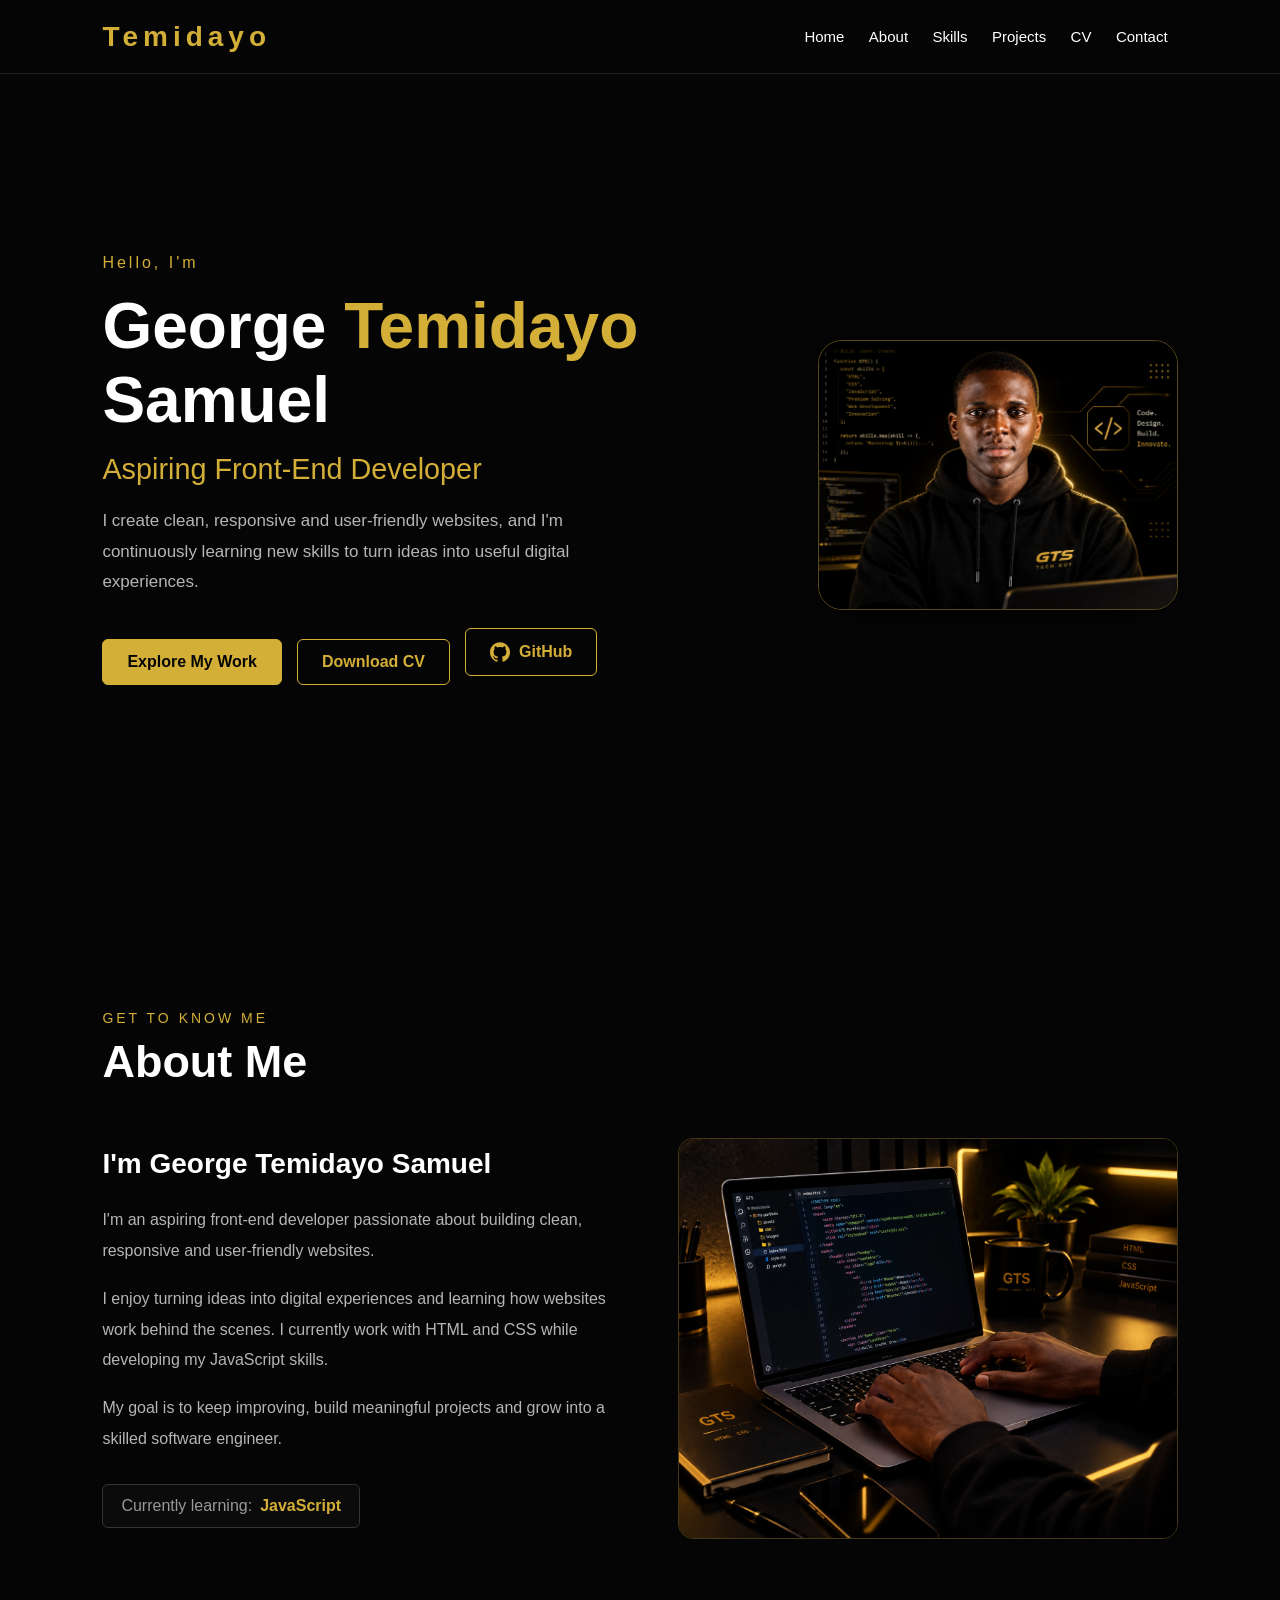
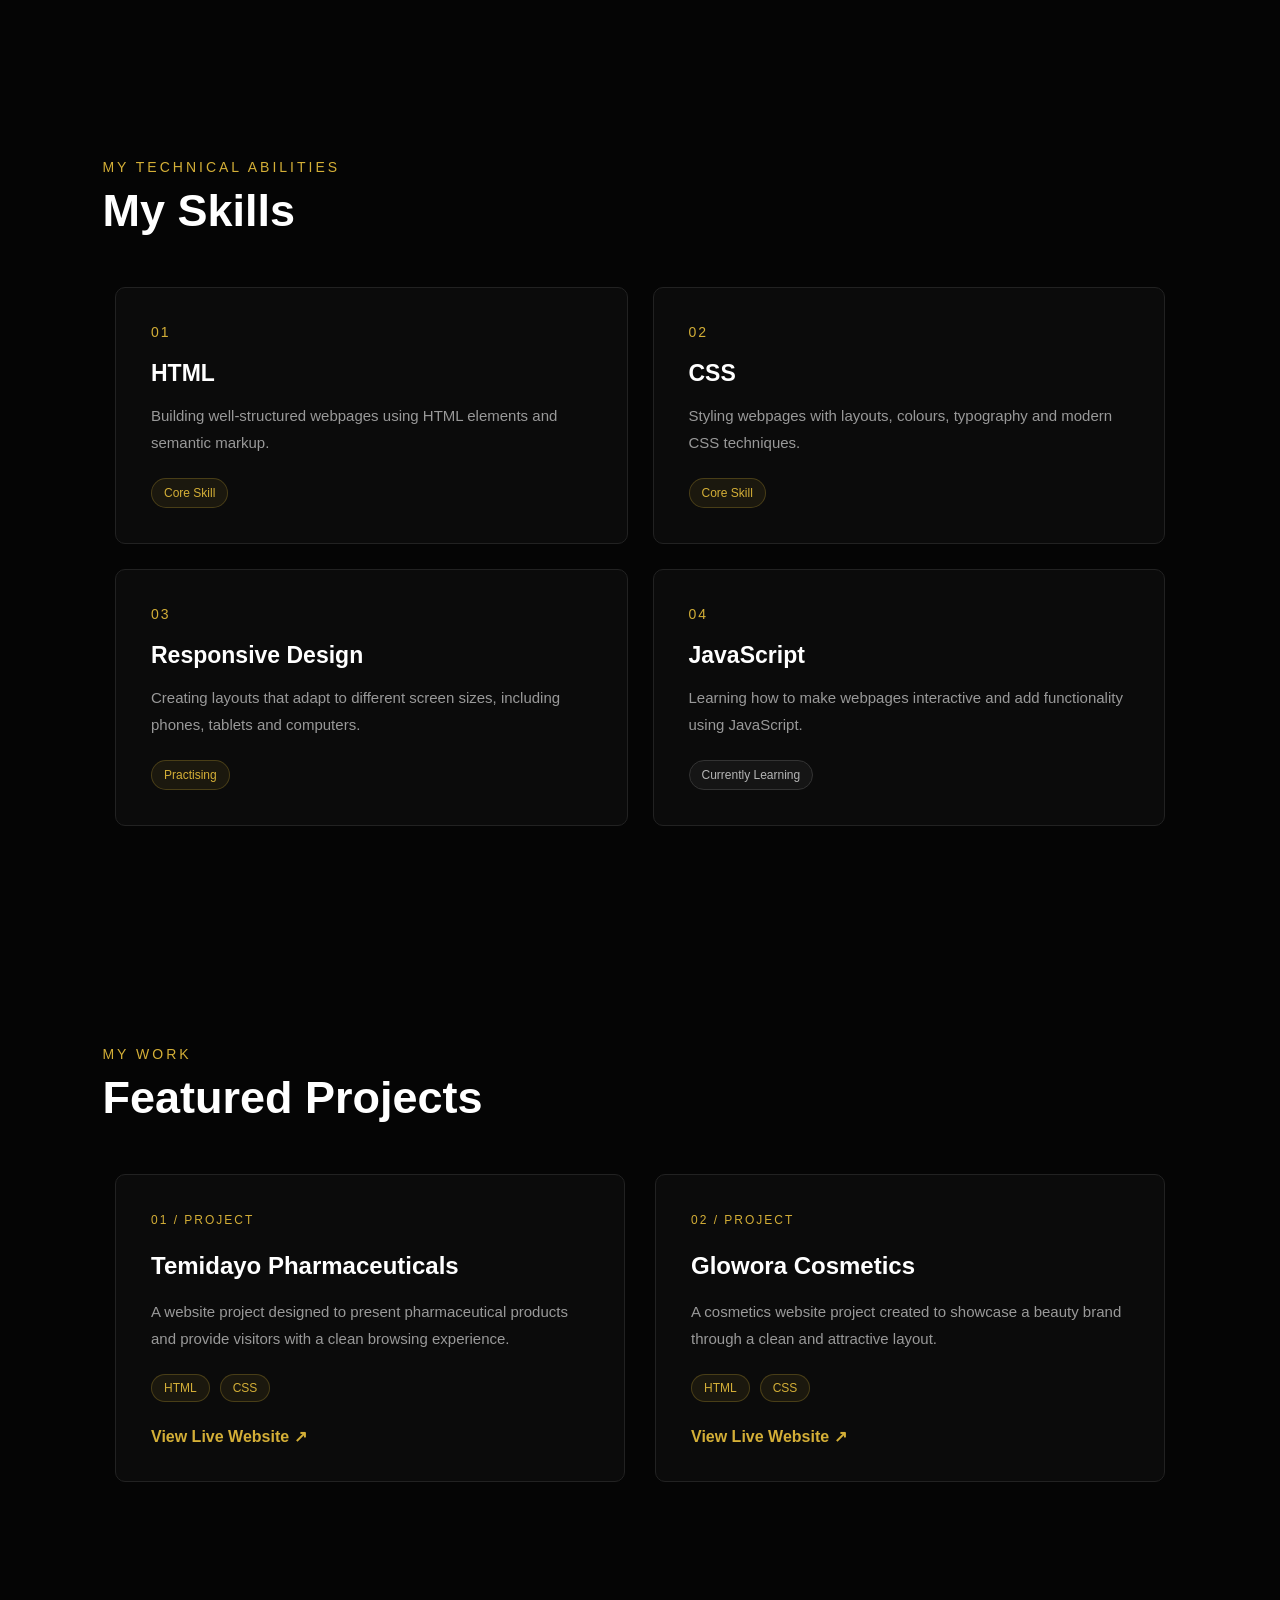
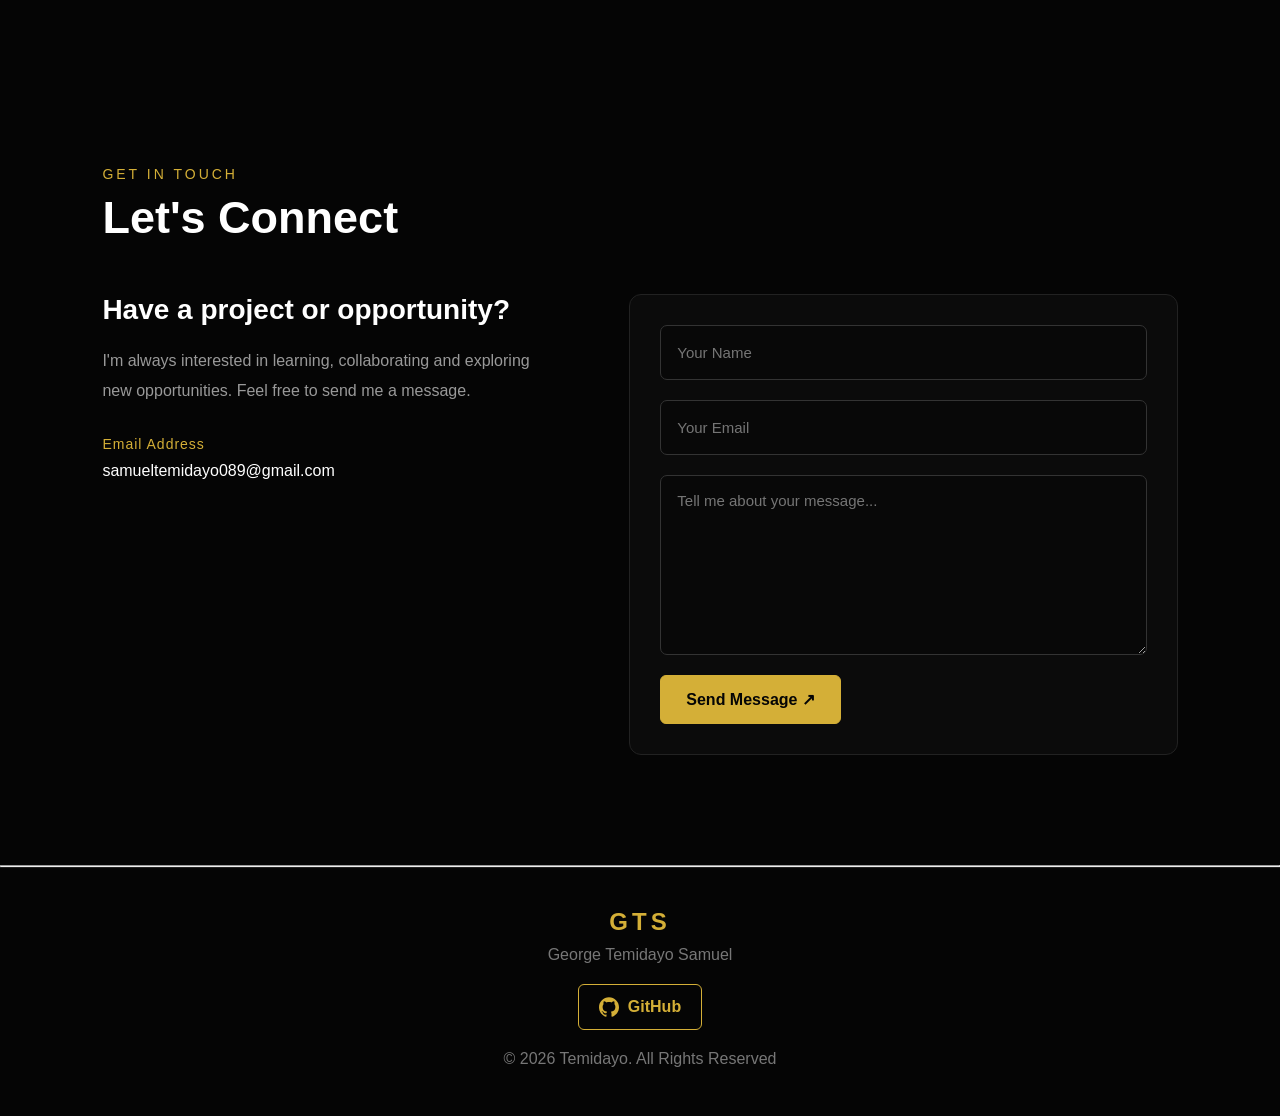
<file: index.html>
<!DOCTYPE html>
<html lang="en">
<head>
    <meta charset="UTF-8">
    <meta name="viewport" content="width=device-width, initial-scale=1.0">
    <title>GTS</title>

    <!-- CSS -->
    <link rel="stylesheet" href="CSS/style.css">

    <!-- ICON -->
    <link rel="icon" href="images/icon.png" type="image/x-icon">
</head>

<body>

    <!-- Home Section Start -->

    <section class="hero" id="home">

        <div class="header">
            <h1 class="logo"><a href="#">Temidayo</a></h1>

            <input type="checkbox" id="menuToggle" class="menu-toggle-checkbox">

            <label for="menuToggle" class="menu-toggle" aria-label="Toggle navigation menu">
                <span></span>
                <span></span>
                <span></span>
            </label>

            <div class="menu" id="menu">
                <ul>
                    <li><label for="menuToggle"><a href="#home">home</a></label></li>
                    <li><label for="menuToggle"><a href="#about">about</a></label></li>
                    <li><label for="menuToggle"><a href="#skills">skills</a></label></li>
                    <li><label for="menuToggle"><a href="#projects">projects</a></label></li>
                    <li>
                        <label for="menuToggle">
                            <a href="https://drive.google.com/file/d/1k6Ur2K5Pejm_MHzmMdZMDXHt_ypjAROS/view?usp=sharing"
                               target="_blank" rel="noopener noreferrer">CV</a>
                        </label>
                    </li>
                    <li><label for="menuToggle"><a href="#contact">contact</a></label></li>
                </ul>
            </div>
        </div>

        <div class="hero-text">
            <p class="hero-greeting">Hello, I'm</p>

            <h1>George <span>Temidayo</span> Samuel</h1>

            <h2>Aspiring Front-End Developer</h2>

            <p class="hero-description">
                I create clean, responsive and user-friendly websites, and I'm
                continuously learning new skills to turn ideas into useful
                digital experiences.
            </p>

          

           <div class="hero-buttons">
              <a href="#projects" class="primary-button">Explore My Work</a>

              <a href="https://drive.google.com/file/d/1k6Ur2K5Pejm_MHzmMdZMDXHt_ypjAROS/view?usp=sharing"
              target="_blank"
              rel="noopener noreferrer"
              class="secondary-button">
              Download CV
              </a>

              <a href="https://github.com/gtsofficial"
              target="_blank"
              rel="noopener noreferrer"
              class="github-link">
   
              <svg viewBox="0 0 24 24" aria-hidden="true">
                  <path d="M12 .297c-6.63 0-12 5.373-12 12 0 5.303 3.438 9.8 8.205 11.387.6.113.82-.258.82-.577 0-.285-.01-1.04-.015-2.04-3.338.724-4.042-1.61-4.042-1.61-.546-1.387-1.333-1.756-1.333-1.756-1.09-.745.083-.73.083-.73 1.205.084 1.84 1.237 1.84 1.237 1.07 1.834 2.807 1.304 3.492.997.108-.775.418-1.305.762-1.605-2.665-.3-5.466-1.333-5.466-5.93 0-1.31.467-2.38 1.235-3.22-.124-.303-.535-1.523.117-3.176 0 0 1.008-.322 3.3 1.23.957-.266 1.983-.399 3.003-.404 1.02.005 2.047.138 3.006.404 2.29-1.552 3.297-1.23 3.297-1.23.653 1.653.242 2.873.12 3.176.77.84 1.233 1.91 1.233 3.22 0 4.61-2.805 5.625-5.475 5.92.43.372.823 1.103.823 2.222 0 1.604-.015 2.896-.015 3.29 0 .322.216.694.825.576C20.565 22.092 24 17.592 24 12.297c0-6.627-5.373-12-12-12"/>
              </svg>

               GitHub
              </a>
            </div>

        </div>

        <div class="home-img">
            <img src="images/Profile image.png" alt="George Temidayo Samuel">
        </div>

    </section>

    <!-- Home Section End -->


    <!-- About Section Start -->

    <section class="about reveal" id="about">

        <div class="section-title">
            <p>GET TO KNOW ME</p>
            <h2>About Me</h2>
        </div>

        <div class="about-content">

            <div class="about-text">
                <h3>I'm George Temidayo Samuel</h3>

                <p>
                    I'm an aspiring front-end developer passionate about building
                    clean, responsive and user-friendly websites.
                </p>

                <p>
                    I enjoy turning ideas into digital experiences and learning
                    how websites work behind the scenes. I currently work with
                    HTML and CSS while developing my JavaScript skills.
                </p>

                <p>
                    My goal is to keep improving, build meaningful projects and
                    grow into a skilled software engineer.
                </p>

                <div class="about-highlight">
                    <span>Currently learning:</span>
                    <strong>JavaScript</strong>
                </div>
            </div>

            <div class="about-image">
                <img src="images/About Section.png" alt="About Section image">
            </div>

        </div>

    </section>

    <!-- About Section End -->


    <!-- Skills Section Start -->

    <section class="skills reveal" id="skills">

        <div class="section-title">
            <p>MY TECHNICAL ABILITIES</p>
            <h2>My Skills</h2>
        </div>

        <div class="skills-container">

            <div class="skill">
                <span class="skill-number">01</span>
                <h3>HTML</h3>
                <p>
                    Building well-structured webpages using HTML elements
                    and semantic markup.
                </p>
                <span class="skill-status">Core Skill</span>
            </div>

            <div class="skill">
                <span class="skill-number">02</span>
                <h3>CSS</h3>
                <p>
                    Styling webpages with layouts, colours, typography
                    and modern CSS techniques.
                </p>
                <span class="skill-status">Core Skill</span>
            </div>

            <div class="skill">
                <span class="skill-number">03</span>
                <h3>Responsive Design</h3>
                <p>
                    Creating layouts that adapt to different screen
                    sizes, including phones, tablets and computers.
                </p>
                <span class="skill-status">Practising</span>
            </div>

            <div class="skill">
                <span class="skill-number">04</span>
                <h3>JavaScript</h3>
                <p>
                    Learning how to make webpages interactive and
                    add functionality using JavaScript.
                </p>
                <span class="skill-status learning">Currently Learning</span>
            </div>

        </div>

    </section>

    <!-- Skills Section End -->


    <!-- Projects Section Start -->

    <section class="projects reveal" id="projects">

        <div class="section-title">
            <p>MY WORK</p>
            <h2>Featured Projects</h2>
        </div>

        <div class="projects-container">

            <!-- Project One -->

            <div class="project-card">
                <span class="project-number">01 / PROJECT</span>

                <h3>Temidayo Pharmaceuticals</h3>

                <p>
                    A website project designed to present pharmaceutical
                    products and provide visitors with a clean browsing
                    experience.
                </p>

                <div class="project-tags">
                    <span>HTML</span>
                    <span>CSS</span>
                </div>

                <a href="https://temidayo-pharmaceuticals.netlify.app/"
                   target="_blank"
                   rel="noopener noreferrer">
                    View Live Website ↗
                </a>
            </div>

            <!-- Project Two -->

            <div class="project-card">
                <span class="project-number">02 / PROJECT</span>

                <h3>Glowora Cosmetics</h3>

                <p>
                    A cosmetics website project created to showcase a
                    beauty brand through a clean and attractive layout.
                </p>

                <div class="project-tags">
                    <span>HTML</span>
                    <span>CSS</span>
                </div>

                <a href="https://gloworacosmetics.netlify.app/"
                   target="_blank"
                   rel="noopener noreferrer">
                    View Live Website ↗
                </a>
            </div>

        </div>

    </section>

    <!-- Projects Section End -->


    <!-- Contact Section Start -->

    <!-- Reset the form after it silently submits to Google Forms -->

    <script>
        var submitted = false;
    </script>

    <iframe
        name="hidden_iframe"
        id="hidden_iframe"
        style="display: none"
        onload="if (submitted) {
            document.getElementById('contactForm').reset();
            submitted = false;
        }">
    </iframe>

    <!-- Reset the form after it silently submits to Google Forms -->


    <section class="contact reveal" id="contact">

        <div class="section-title">
            <p>GET IN TOUCH</p>
            <h2>Let's Connect</h2>
        </div>

        <div class="contact-wrapper">

            <div class="contact-intro">
                <h3>Have a project or opportunity?</h3>

                <p>
                    I'm always interested in learning, collaborating
                    and exploring new opportunities. Feel free to
                    send me a message.
                </p>

                <div class="contact-email">
                    <span>Email Address</span>
                    <a href="mailto:samueltemidayo089@gmail.com">
                        samueltemidayo089@gmail.com
                    </a>
                </div>
            </div>

            <form id="contactForm"
                action="https://docs.google.com/forms/u/0/d/e/1FAIpQLSddc3JTOIBiqAzIBw9YJ3Gxx4yMU7-P13FYxMSEeGD0_1_rsQ/formResponse"
                method="post"
                target="hidden_iframe"
                onsubmit="submitted=true">

                <input
                    type="text"
                    placeholder="Your Name"
                    name="entry.1123184905"
                    required
                >

                <input
                    type="email"
                    placeholder="Your Email"
                    name="entry.184509642"
                    required
                >

                <textarea
                    name="entry.759873482"
                    placeholder="Tell me about your message..."
                    required
                ></textarea>

                <button type="submit">Send Message ↗</button>

            </form>

        </div>

    </section>

    <!-- Contact Section End -->


    <hr>


    <!-- Footer Start -->

    <footer>
        <h2>GTS</h2>
        <p>George Temidayo Samuel</p>
       <a href="https://github.com/gtsofficial"
       target="_blank"
       rel="noopener noreferrer"
       class="github-link">

        <svg viewBox="0 0 24 24" aria-hidden="true">
            <path d="M12 .297c-6.63 0-12 5.373-12 12 0 5.303 3.438 9.8 8.205 11.387.6.113.82-.258.82-.577 0-.285-.01-1.04-.015-2.04-3.338.724-4.042-1.61-4.042-1.61-.546-1.387-1.333-1.756-1.333-1.756-1.09-.745.083-.73.083-.73 1.205.084 1.84 1.237 1.84 1.237 1.07 1.834 2.807 1.304 3.492.997.108-.775.418-1.305.762-1.605-2.665-.3-5.466-1.333-5.466-5.93 0-1.31.467-2.38 1.235-3.22-.124-.303-.535-1.523.117-3.176 0 0 1.008-.322 3.3 1.23.957-.266 1.983-.399 3.003-.404 1.02.005 2.047.138 3.006.404 2.29-1.552 3.297-1.23 3.297-1.23.653 1.653.242 2.873.12 3.176.77.84 1.233 1.91 1.233 3.22 0 4.61-2.805 5.625-5.475 5.92.43.372.823 1.103.823 2.222 0 1.604-.015 2.896-.015 3.29 0 .322.216.694.825.576C20.565 22.092 24 17.592 24 12.297c0-6.627-5.373-12-12-12"/>
        </svg>

        GitHub
       </a>
        <p>&copy; 2026 Temidayo. All Rights Reserved</p>
    </footer>

    <!-- Footer End -->


   <button id="backToTop" class="back-to-top" type="button" aria-label="Back to top">
      ↑
   </button>


    <!-- JavaScript -->
    <script src="script.js"></script>

</body>
</html>
</file>
<file: CSS/style.css>
/* =========================
   1. GLOBAL STYLES
========================= */

* {
    margin: 0;
    padding: 0;
    box-sizing: border-box;
}

html {
    scroll-behavior: smooth;
}

body {
    background-color: #050505;
    color: white;
    font-family: Arial, sans-serif;
}

section {
    scroll-margin-top: 80px;
}

/* =========================
   2. HEADER AND NAVIGATION
========================= */

.header {
    display: flex;
    justify-content: space-between;
    align-items: center;
    position: fixed;
    top: 0;
    right: 0;
    left: 0;
    z-index: 1000;
    padding: 18px 8%;
    background-color: #050505;
    border-bottom: 1px solid #222;
}

.header .logo {
    font-size: 28px;
    letter-spacing: 5px;
}

.header .logo a {
    color: #d4af37;
    text-decoration: none;
}

.header .menu ul li {
    display: inline-block;
    list-style: none;
}

.header .menu ul li label {
    display: block;
    cursor: pointer;
}

.header .menu ul li a {
    display: block;
    padding: 10px;
    color: white;
    font-size: 15px;
    text-decoration: none;
    text-transform: capitalize;
    transition: color 0.3s ease;
}

.header .menu ul li a:hover {
    color: #d4af37;
}

/* Hamburger menu */

.menu-toggle-checkbox {
    position: absolute;
    opacity: 0;
    pointer-events: none;
}

.menu-toggle {
    display: none;
    flex-direction: column;
    justify-content: space-between;
    width: 26px;
    height: 18px;
    cursor: pointer;
    z-index: 1100;
}

.menu-toggle span {
    display: block;
    width: 100%;
    height: 2px;
    background-color: white;
    transition: transform 0.3s ease, opacity 0.3s ease;
}

.menu-toggle-checkbox:checked + .menu-toggle span:nth-child(1) {
    transform: translateY(8px) rotate(45deg);
}

.menu-toggle-checkbox:checked + .menu-toggle span:nth-child(2) {
    opacity: 0;
}

.menu-toggle-checkbox:checked + .menu-toggle span:nth-child(3) {
    transform: translateY(-8px) rotate(-45deg);
}

/* =========================
   3. HERO SECTION
========================= */

.hero {
    min-height: 100vh;
    display: flex;
    align-items: center;
    justify-content: space-between;
    gap: 50px;
    padding: 120px 8% 70px;
}

.hero-text {
    flex: 1;
    max-width: 650px;
    animation: heroFadeUp 0.8s ease both;
}

.hero-greeting {
    color: #d4af37;
    font-size: 16px;
    letter-spacing: 3px;
    margin-bottom: 18px;
}

.hero-text h1 {
    font-size: clamp(2.2rem, 5vw, 4rem);
    line-height: 1.15;
    margin-bottom: 16px;
}

.hero-text h1 span {
    color: #d4af37;
}

.hero-text h2 {
    color: #d4af37;
    font-size: clamp(1.2rem, 2.5vw, 1.8rem);
    font-weight: 500;
    margin-bottom: 20px;
}

.hero-description {
    max-width: 550px;
    color: #b5b5b5;
    font-size: 17px;
    line-height: 1.8;
    margin-bottom: 25px;
}

.home-img {
    flex: 0 1 360px;
    width: 100%;
    max-width: 360px;
    margin: 0;
    padding: 0;
    animation: heroFadeIn 1s ease both;
}

.home-img img {
    display: block;
    width: 100%;
    height: auto;
    border: 1px solid rgba(212, 175, 55, 0.4);
    border-radius: 24px;
    box-shadow: 0 15px 45px rgba(0, 0, 0, 0.35);
}

/* Hero buttons */

.hero-buttons {
    display: flex;
    flex-wrap: wrap;
    align-items: center;
    gap: 15px;
    margin-top: 30px;
}

.hero-buttons a {
    padding: 13px 24px;
    border-radius: 6px;
    font-weight: 600;
    text-decoration: none;
    transition: background-color 0.3s ease,
                color 0.3s ease,
                transform 0.3s ease;
}

.hero-buttons a:hover {
    transform: translateY(-3px);
}

.hero-buttons .primary-button {
    background-color: #d4af37;
    color: #050505;
    border: 1px solid #d4af37;
}

.hero-buttons .primary-button:hover {
    background-color: transparent;
    color: #d4af37;
}

.hero-buttons .secondary-button {
    background-color: transparent;
    color: #d4af37;
    border: 1px solid #d4af37;
}

.hero-buttons .secondary-button:hover {
    background-color: #d4af37;
    color: #050505;
}

/* Hero animations */

@keyframes heroFadeUp {
    from {
        opacity: 0;
        transform: translateY(20px);
    }

    to {
        opacity: 1;
        transform: translateY(0);
    }
}

@keyframes heroFadeIn {
    from {
        opacity: 0;
    }

    to {
        opacity: 1;
    }
}

/* =========================
   4. SHARED SECTION TITLES
========================= */

.section-title {
    margin-bottom: 50px;
}

.section-title p {
    color: #d4af37;
    font-size: 14px;
    letter-spacing: 3px;
    margin-bottom: 10px;
}

.section-title h2 {
    font-size: 45px;
}

/* =========================
   5. ABOUT SECTION
========================= */

.about {
    min-height: 80vh;
    padding: 110px 8%;
}

.about-content {
    display: flex;
    align-items: center;
    justify-content: space-between;
    gap: 70px;
}

.about-text {
    flex: 1;
    max-width: 600px;
}

.about-text h3 {
    font-size: 28px;
    margin-bottom: 25px;
}

.about-text p {
    color: #b5b5b5;
    font-size: 16px;
    line-height: 1.9;
    margin-bottom: 18px;
}

.about-highlight {
    display: inline-flex;
    flex-wrap: wrap;
    align-items: center;
    gap: 8px;
    margin-top: 12px;
    padding: 12px 18px;
    background-color: #0b0b0b;
    border: 1px solid #333;
    border-radius: 6px;
}

.about-highlight span {
    color: #999;
}

.about-highlight strong {
    color: #d4af37;
}

.about-image {
    flex: 1;
    max-width: 500px;
}

.about-image img {
    display: block;
    width: 100%;
    height: auto;
    border: 1px solid rgba(212, 175, 55, 0.3);
    border-radius: 15px;
    transition: transform 0.4s ease;
}

.about-image img:hover {
    transform: scale(1.02);
}

/* =========================
   6. SKILLS SECTION
========================= */

.skills {
    min-height: auto;
    padding: 110px 8%;
}

.skills-container {
    display: grid;
    grid-template-columns: repeat(2, 1fr);
    gap: 25px;
    max-width: 1050px;
    margin: 0 auto;
}

.skill {
    position: relative;
    padding: 35px;
    background-color: #0b0b0b;
    border: 1px solid #222;
    border-radius: 10px;
    transition: transform 0.3s ease,
                border-color 0.3s ease,
                background-color 0.3s ease;
}

.skill:hover {
    transform: translateY(-6px);
    border-color: #d4af37;
    background-color: #101010;
}

.skill-number {
    display: inline-block;
    color: #d4af37;
    font-size: 14px;
    letter-spacing: 2px;
    margin-bottom: 20px;
}

.skill h3 {
    color: white;
    font-size: 23px;
    margin-bottom: 15px;
}

.skill p {
    color: #999;
    font-size: 15px;
    line-height: 1.8;
    margin-bottom: 22px;
}

.skill-status {
    display: inline-block;
    padding: 7px 12px;
    color: #d4af37;
    background-color: rgba(212, 175, 55, 0.08);
    border: 1px solid rgba(212, 175, 55, 0.25);
    border-radius: 20px;
    font-size: 12px;
}

.skill-status.learning {
    color: #b5b5b5;
    background-color: #151515;
    border-color: #333;
}

/* =========================
   7. PROJECTS SECTION
========================= */

.projects {
    min-height: 80vh;
    padding: 110px 8%;
}

.projects-container {
    display: grid;
    grid-template-columns: repeat(2, 1fr);
    gap: 30px;
    max-width: 1050px;
    margin: 0 auto;
}

.project-card {
    padding: 35px;
    background-color: #0b0b0b;
    border: 1px solid #222;
    border-radius: 10px;
    transition: transform 0.3s ease,
                border-color 0.3s ease,
                box-shadow 0.3s ease;
}

.project-card:hover {
    transform: translateY(-7px);
    border-color: #d4af37;
    box-shadow: 0 12px 30px rgba(0, 0, 0, 0.3);
}

.project-number {
    display: inline-block;
    color: #d4af37;
    font-size: 12px;
    letter-spacing: 2px;
    margin-bottom: 25px;
}

.project-card h3 {
    font-size: 24px;
    margin-bottom: 18px;
}

.project-card p {
    color: #999;
    font-size: 15px;
    line-height: 1.8;
    margin-bottom: 22px;
}

.project-tags {
    display: flex;
    flex-wrap: wrap;
    gap: 10px;
    margin-bottom: 25px;
}

.project-tags span {
    padding: 6px 12px;
    color: #d4af37;
    background-color: rgba(212, 175, 55, 0.08);
    border: 1px solid rgba(212, 175, 55, 0.25);
    border-radius: 20px;
    font-size: 12px;
}

.project-card a {
    display: inline-block;
    color: #d4af37;
    font-weight: 600;
    text-decoration: none;
    transition: color 0.3s ease;
}

.project-card a:hover {
    color: white;
}

/* =========================
   8. CONTACT SECTION
========================= */

.contact {
    min-height: 80vh;
    padding: 110px 8%;
}

.contact-wrapper {
    display: grid;
    grid-template-columns: 1fr 1.2fr;
    align-items: start;
    gap: 70px;
    margin-top: 40px;
}

.contact-intro {
    max-width: 450px;
}

.contact-intro h3 {
    font-size: 28px;
    margin-bottom: 20px;
}

.contact-intro p {
    color: #999;
    font-size: 16px;
    line-height: 1.9;
    margin-bottom: 30px;
}

.contact-email {
    display: flex;
    flex-direction: column;
    gap: 10px;
}

.contact-email span {
    color: #d4af37;
    font-size: 14px;
    letter-spacing: 1px;
}

.contact-email a {
    color: white;
    text-decoration: none;
    overflow-wrap: anywhere;
    transition: color 0.3s ease;
}

.contact-email a:hover {
    color: #d4af37;
}

/* Contact form */

.contact form {
    display: flex;
    flex-direction: column;
    gap: 20px;
    width: 100%;
    max-width: none;
    margin: 0;
    padding: 30px;
    background-color: #0b0b0b;
    border: 1px solid #222;
    border-radius: 12px;
}

.contact input,
.contact textarea {
    width: 100%;
    padding: 16px;
    background-color: #080808;
    color: white;
    border: 1px solid #333;
    border-radius: 7px;
    font-family: inherit;
    font-size: 15px;
    outline: none;
}

.contact input {
    height: 55px;
}

.contact textarea {
    height: 180px;
    resize: vertical;
}

.contact input:focus,
.contact textarea:focus {
    border-color: #d4af37;
}

.contact button {
    align-self: flex-start;
    padding: 14px 25px;
    background-color: #d4af37;
    color: #050505;
    border: 1px solid #d4af37;
    border-radius: 6px;
    font-size: 16px;
    font-weight: 600;
    cursor: pointer;
    transition: background-color 0.3s ease,
                color 0.3s ease;
}

.contact button:hover {
    background-color: transparent;
    color: #d4af37;
}

/* =========================
   9. FOOTER
========================= */

footer {
    padding: 40px 8%;
    text-align: center;
    border-top: 1px solid #222;
}

footer h2 {
    color: #d4af37;
    letter-spacing: 4px;
    margin-bottom: 10px;
}

footer p {
    color: #777;
    margin-bottom: 8px;
}

/* =========================
   10. RESPONSIVE DESIGN
========================= */

@media(max-width: 1100px) {
    .skills-container {
        max-width: 900px;
    }
}

/* Skills adjustment for smaller desktops and tablets */

@media (max-width: 1000px) {
    .skills {
        padding: 80px 5%;
    }

    .skills-container {
        width: 100%;
        max-width: 780px;
        margin: 0 auto;
        gap: 16px;
    }

    .skill {
        padding: 20px;
    }

    .skill-number {
        margin-bottom: 12px;
    }

    .skill h3 {
        font-size: 20px;
        margin-bottom: 10px;
    }

    .skill p {
        font-size: 14px;
        margin-bottom: 16px;
    }
}



/* Tablets and smaller laptops */

@media (max-width: 900px) {
    .hero {
        flex-direction: column;
        justify-content: center;
        text-align: center;
        gap: 35px;
    }

    .hero-text {
        max-width: 650px;
    }

    .hero-description {
        margin-left: auto;
        margin-right: auto;
    }

    .home-img {
        flex-basis: auto;
        width: min(280px, 70vw);
    }

    .hero-buttons {
        justify-content: center;
    }

    .about-content {
        flex-direction: column;
        gap: 40px;
    }

    .about-text {
        max-width: 650px;
    }

    .about-image {
        width: 100%;
        max-width: 500px;
    }
}

/* Contact layout */

@media (max-width: 800px) {
    .contact {
        padding: 80px 6%;
    }

    .contact-wrapper {
        grid-template-columns: 1fr;
        gap: 40px;
    }

    .contact-intro {
        max-width: 600px;
    }
}

@media(max-width:850px){
    .skills-container{
        max-width: 700px;
    }
}

/* Mobile navigation */

@media (max-width: 768px) {
    .header .logo {
        font-size: 24px;
        letter-spacing: 3px;
    }

    .menu-toggle {
        display: flex;
    }

    .header .menu {
        position: fixed;
        top: 0;
        right: -100%;
        width: 240px;
        height: 100vh;
        padding-top: 100px;
        background-color: #0b0b0b;
        border-left: 1px solid #222;
        transition: right 0.3s ease;
    }

    .menu-toggle-checkbox:checked ~ .menu {
        right: 0;
    }

    .header .menu ul li {
        display: block;
        text-align: center;
    }

    .header .menu ul li a {
        padding: 16px;
        font-size: 15px;
    }

    .section-title h2 {
        font-size: 36px;
    }

    .skills-container {
        max-width: 600px;
    }
}

/* Smaller tablets and large phones */

@media (max-width: 700px) {
    .projects {
        padding: 80px 6%;
    }

    .projects-container {
        grid-template-columns: 1fr;
    }

    .project-card {
        padding: 20px;
    }

    .project-card h3 {
        font-size: 22px;
    }
}


/* Skills: phones and narrow screens */

@media (max-width: 700px) {
    .skills {
        padding: 65px 5%;
    }

    .skills-container {
        grid-template-columns: 1fr;
        max-width: 520px;
        gap: 15px;
    }

    .skill {
        padding: 20px;
    }

    .skill h3 {
        font-size: 20px;
    }

    .skill p {
        font-size: 14px;
    }
}

@media (max-width: 600px) {
    .header .logo {
        font-size: 20px;
    }

    .hero-greeting {
        font-size: 14px;
        letter-spacing: 2px;
    }

    .hero-text p {
        font-size: 14px;
    }

    .hero-buttons {
        gap: 16px;
    }

    .hero-buttons a {
        padding: 10px 24px;
    }

    .section-title h2 {
        font-size: 30px;
    }

    .about {
        padding: 80px 6%;
    }

    .about-text h3 {
        font-size: 23px;
    }

    .about-text p {
        font-size: 15px;
    }

    .contact form {
        padding: 20px;
    }

    .contact-intro h3 {
        font-size: 23px;
    }

    .contact input {
        height: 45px;
    }

    .contact textarea {
        height: 160px;
    }

    footer {
        padding: 35px 8%;
    }

    footer h2 {
        font-size: 20px;
    }

    footer p {
        font-size: 14px;
    }

    .skills-container {
        max-width: 420px;
    }
}

/* Small phones */

@media (max-width: 450px) {
    .hero {
        padding: 110px 6% 55px;
    }

    .hero-buttons {
        flex-direction: column;
        align-items: stretch;
    }

    .hero-buttons a {
        padding: 10px 12px;
        font-size: 14px;
    }

    .skills-container {
        max-width: 350px;
    }
}

/* Very small phones */

@media (max-width: 400px) {
    .section-title h2 {
        font-size: 27px;
    }

    .about-text h3 {
        font-size: 20px;
    }

    .about-text p {
        font-size: 14px;
    }

    .project-card {
        padding: 22px;
    }

    .skills-container {
        max-width: 300px;
    }
}

/* Accessibility: respect reduced-motion preferences */

@media (prefers-reduced-motion: reduce) {
    html {
        scroll-behavior: auto;
    }

    *,
    *::before,
    *::after {
        animation-duration: 0.01ms !important;
        animation-iteration-count: 1 !important;
        transition-duration: 0.01ms !important;
    }
}

/* =========================
   11. SCROLL REVEAL ANIMATION
========================= */

.reveal {
    opacity: 0;
    transform: translateY(40px);
    transition: opacity 0.8s ease, transform 0.8s ease;
}

.reveal.active {
    opacity: 1;
    transform: translateY(0);
}

/* Accessibility: respect reduced-motion preferences */

@media (prefers-reduced-motion: reduce) {
    .reveal {
        opacity: 1;
        transform: none;
        transition: none;
    }
}


/* =========================
   12. BACK TO TOP BUTTON
========================= */

.back-to-top {
    position: fixed;
    bottom: 30px;
    right: 30px;
    width: 50px;
    height: 50px;
    border: 1px solid #d4af37;
    border-radius: 50%;
    background-color: #d4af37;
    color: #050505;
    font-size: 25px;
    font-weight: bold;
    cursor: pointer;
    opacity: 0;
    visibility: hidden;
    transform: translateY(15px);
    transition: opacity 0.3s ease,
                visibility 0.3s ease,
                transform 0.3s ease,
                background-color 0.3s ease;
    z-index: 999;
}

.back-to-top.show {
    opacity: 1;
    visibility: visible;
    transform: translateY(0);
}

.back-to-top:hover {
    background-color: transparent;
    color: #d4af37;
}

@media (max-width: 600px) {
    .back-to-top {
        width: 44px;
        height: 44px;
        right: 18px;
        bottom: 20px;
        font-size: 22px;
    }
}


/* =========================
   13. GITHUB LINKS
========================= */

.github-link {
    display: inline-flex;
    align-items: center;
    justify-content: center;
    gap: 9px;
    padding: 12px 20px;
    color: #d4af37;
    border: 1px solid #d4af37;
    border-radius: 6px;
    text-decoration: none;
    font-weight: 600;
    margin-bottom: 20px;
    transition: background-color 0.3s ease,
                color 0.3s ease,
                transform 0.3s ease;
}

.github-link svg {
    width: 20px;
    height: 20px;
    fill: currentColor;
    flex-shrink: 0;
}

.github-link:hover {
    background-color: #d4af37;
    color: #050505;
    transform: translateY(-3px);
}

footer .github-link {
    margin-top: 12px;
}
</file>
